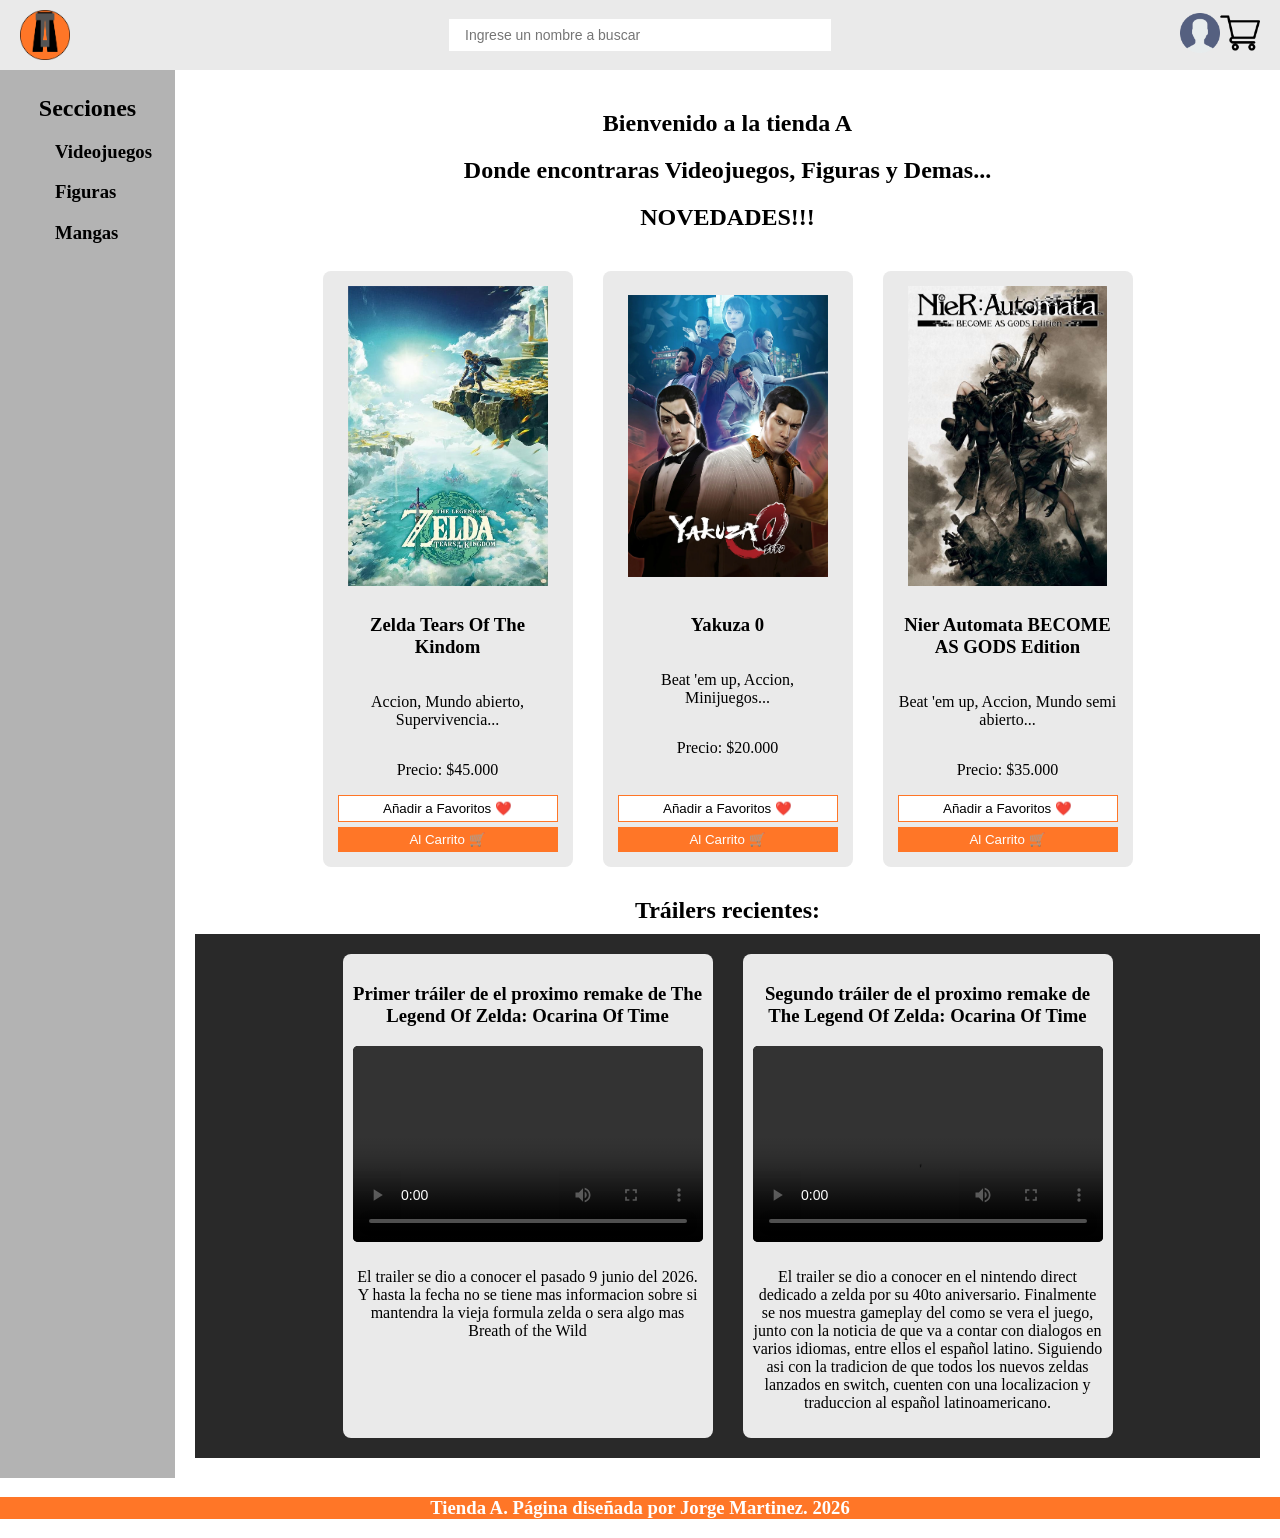
<file: index.html>
<!DOCTYPE html>
<html lang="es">
<head>
    <meta charset="UTF-8">
    <meta name="viewport" content="width=device-width, initial-scale=1.0">
    <title>Tienda A</title>
    <link rel="stylesheet" href="styles.css">
</head>
    <body>
        <header>
            <a href="index.html" class="logo"><img src="img/micelaneos/logoTa.png" alt="Logo de la tienda T A"></a>
            <input type="text" id="taskInput" placeholder="Ingrese un nombre a buscar">
            <div class="iconos-header">
                <a href="inicioSesion.html"><img src="img/micelaneos/usuario.png" alt="Registro/Sesión" class="icono"></a>
                <a href="carrito.html"><img src="img/micelaneos/carrito-de-compras.png" alt="Carrito de compras" class="icono"></a>
            </div>
        </header>

        <div class="contenedor-pagina">
            <aside class="barraLateral">
                <nav>
                    <h2>Secciones</h2>
                    <ul>
                        <a href="videojuegos.html"><h3>Videojuegos</h3></a>
                        <a href="figuras.html"><h3>Figuras</h3></a>
                        <h3>Mangas</h3>
                    </ul>
                </nav>
            </aside>
            
            <main class="centrar-body">
                <section>
                    <h1>Bienvenido a la tienda A</h1>
                    <h2>Donde encontraras Videojuegos, Figuras y Demas...</h2>
                </section>

                <section>
                    <h1>NOVEDADES!!!</h1>
                    <!--Mensaje en caso de no encontrar un producto-->
                    <h6 id="sinResultados" style="display: none;" class="mensajeSinResultados">No se encontro el producto o esta mal escrito :/</h6>
                    <div class="galeria-productos">
                        <div class="producto">
                            <img src="img/productos/61m+z+XRvZL._AC_SL1024_.jpg" alt="Producto 1" class="img-producto">
                            <h3>Zelda Tears Of The Kindom</h3>
                            <p>Accion, Mundo abierto, Supervivencia...</p>
                            <p>Precio: $45.000</p>
                            <button class="btn-favorito">Añadir a Favoritos ❤️</button>
                            <button class="btn-carrito">Al Carrito 🛒</button>
                        </div>

                        <div class="producto">
                            <img src="img/productos/some-game-covers-that-are-more-uniform-and-suited-for-gog-v0-m2heclhc2yp61.png" alt="Producto 2" class="img-producto">
                            <h3>Yakuza 0</h3>
                            <p>Beat 'em up, Accion, Minijuegos...</p>
                            <p>Precio: $20.000</p>
                            <button class="btn-favorito">Añadir a Favoritos ❤️</button>
                            <button class="btn-carrito">Al Carrito 🛒</button>
                        </div>

                        <div class="producto">
                            <img src="img/productos/3643384-nier-automata-become-as-gods-edition-xbox-one-front-cover.jpg" alt="Producto 3" class="img-producto">
                            <h3>Nier Automata BECOME AS GODS Edition
                            </h3>
                            <p>Beat 'em up, Accion, Mundo semi abierto...</p>
                            <p>Precio: $35.000</p>
                            <button class="btn-favorito">Añadir a Favoritos ❤️</button>
                            <button class="btn-carrito">Al Carrito 🛒</button>
                        </div>
                    </div>
                </section>

                <section>
                    <h2>Tráilers recientes:</h2>
                    <div class="galeria-trailers"> 
                        <article class="trailer">
                            <h3>Primer tráiler de el proximo remake de The Legend Of Zelda: Ocarina Of Time</h3>
                            <video class="video-trailer" controls>
                                <source src="video/Zelda Ocarina of time Nintendo Switch 2 - Teaser en Japones Nintendo Direct - Emanu Korok (360p, h264).mp4" type="video/mp4">
                                Si ves este mensaje, es por que tu navegador no soporta videos.
                            </video>
                            <p>El trailer se dio a conocer el pasado 9 junio del 2026. Y hasta la fecha no se tiene mas informacion sobre si mantendra la vieja formula zelda o sera algo mas Breath of the Wild</p>
                        </article>

                        <article class="trailer">
                            <h3>Segundo tráiler de el proximo remake de The Legend Of Zelda: Ocarina Of Time</h3>
                            <video class="video-trailer" controls>
                                <source src="video/Trailer ESPAÑOL LATINO ZELDA OCARINA of TIME Nintendo Switch 2 - N Deluxe (360p, h264).mp4" type="video/mp4">
                                Si ves este mensaje, es por que tu navegador no soporta videos.
                            </video>
                            <p>El trailer se dio a conocer en el nintendo direct dedicado a zelda por su 40to aniversario. 
                                Finalmente se nos muestra gameplay del como se vera el juego, junto con la noticia de que va a contar con dialogos en varios idiomas, entre ellos el español latino. 
                                Siguiendo asi con la tradicion de que todos los nuevos zeldas lanzados en switch, cuenten con una localizacion y traduccion al español latinoamericano.
                            </p>
                        </article>
                    </div>
                </section>
            </main>
        </div>

        <footer>
            <h3>Tienda A. Página diseñada por Jorge Martinez. 2026</h3>
        </footer>

        <script src="script.js"></script>
    </body>
</html>
</file>
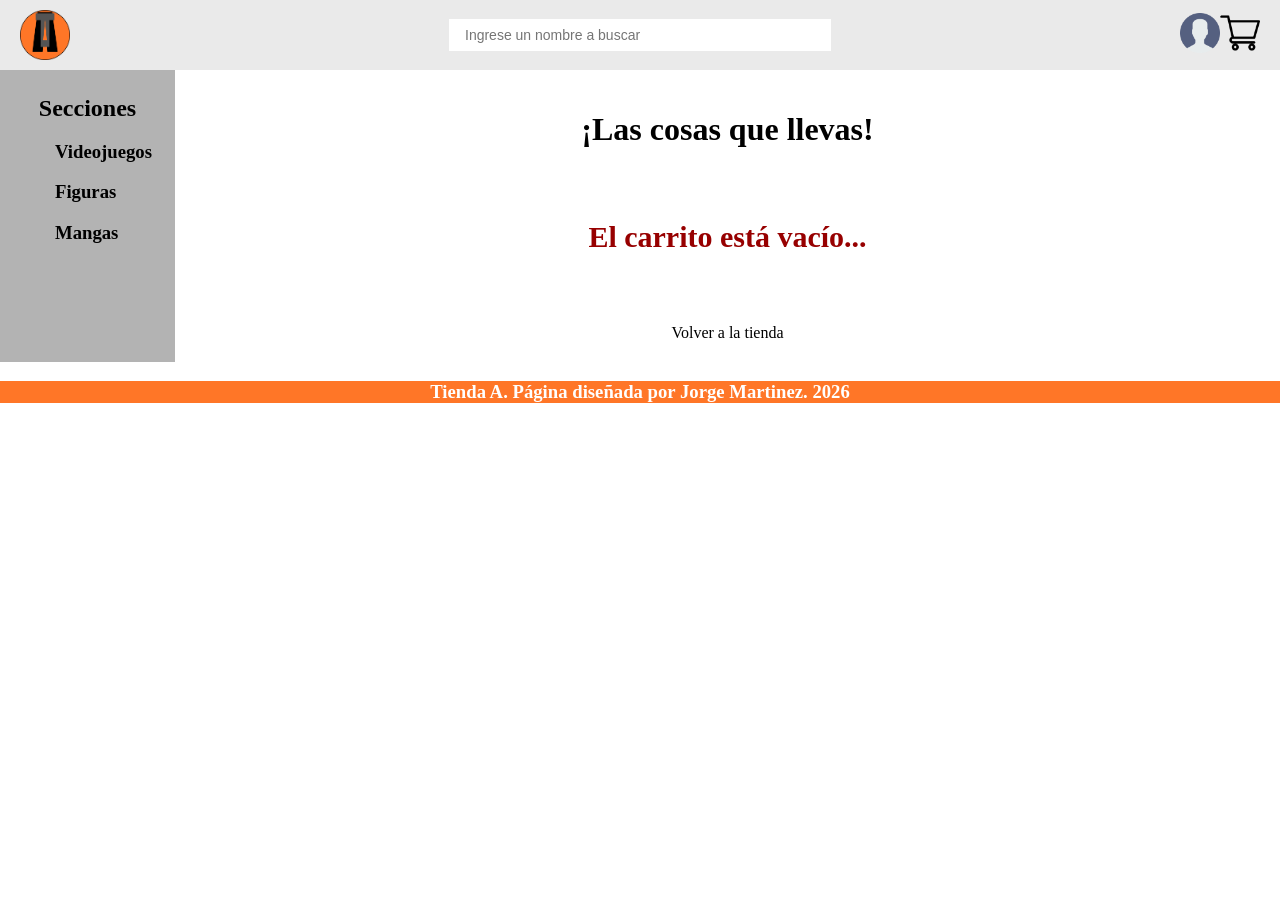
<file: carrito.html>
<!DOCTYPE html>
<html lang="es">
<head>
    <meta charset="UTF-8">
    <meta name="viewport" content="width=device-width, initial-scale=1.0">
    <title>Carrito de Compras</title>
    <link rel="stylesheet" href="styles.css">
</head>
    <body>
        <header>
            <a href="index.html" class="logo"><img src="img/micelaneos/logoTa.png" alt="Logo de la tienda T A"></a>
            <input type="text" id="taskInput" placeholder="Ingrese un nombre a buscar">
            <div class="iconos-header">
                <a href="inicioSesion.html"><img src="img/micelaneos/usuario.png" alt="Registro/Sesión" class="icono"></a>
                <a href="carrito.html"><img src="img/micelaneos/carrito-de-compras.png" alt="Carrito de compras" class="icono"></a>
            </div>
        </header>

        <div class="contenedor-pagina">
            <aside class="barraLateral">
                <nav>
                    <h2>Secciones</h2>
                    <ul>
                        <a href="videojuegos.html"><h3>Videojuegos</h3></a>
                        <a href="figuras.html"><h3>Figuras</h3></a>
                        <h3>Mangas</h3>
                    </ul>
                </nav>
            </aside>

            <main class="centrar-body">
                <h1>¡Las cosas que llevas!</h1>

                <section id="galeria-carrito"></section>

                <div style="text-align: center; margin-top: 20px;">
                    <a href="index.html">Volver a la tienda</a>
                </div>
            </main>
        </div>

        <footer>
            <h3>Tienda A. Página diseñada por Jorge Martinez. 2026</h3>
        </footer>

        <script src="script.js"></script>
    </body>
</html>
</file>
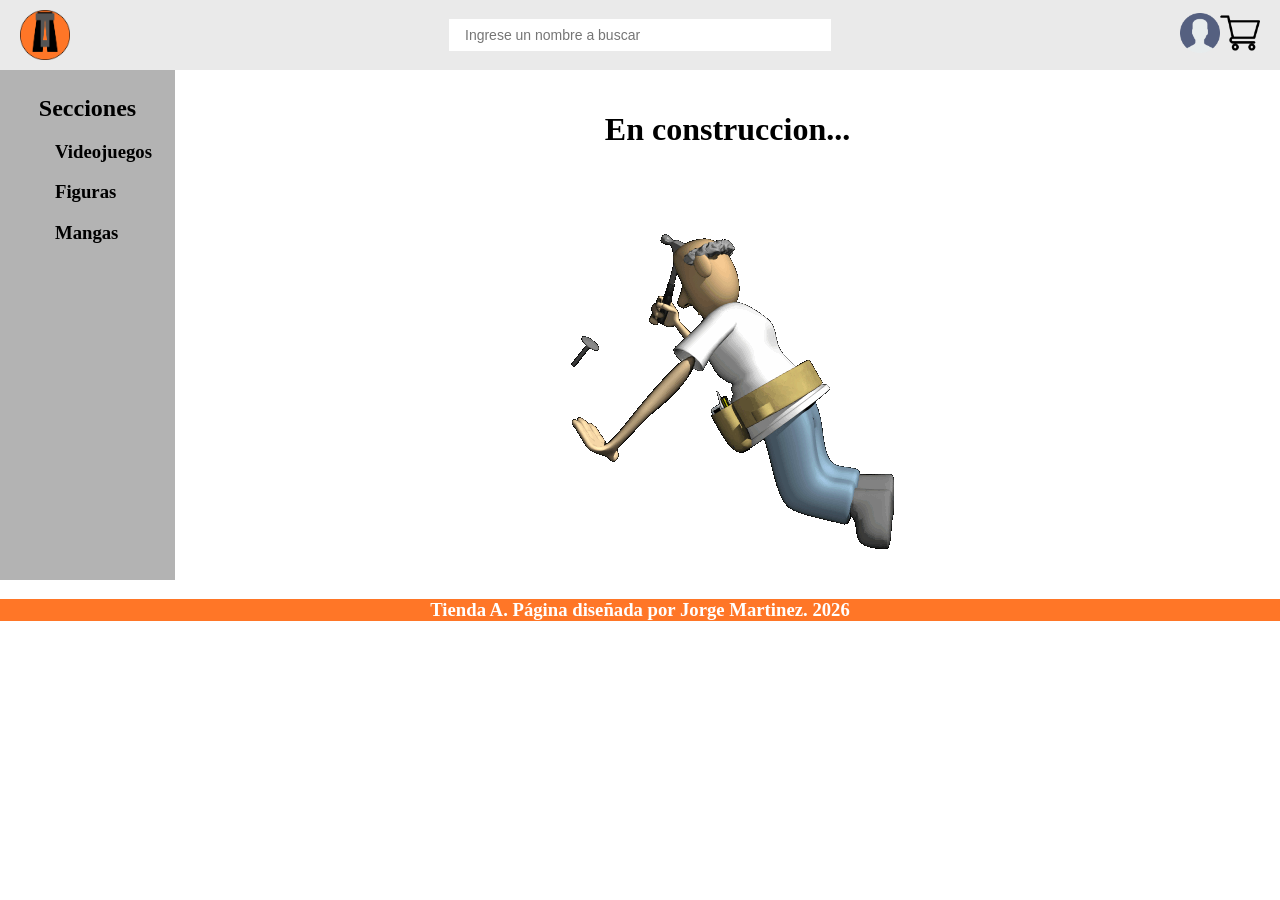
<file: figuras.html>
<!DOCTYPE html>
<html lang="es">
<head>
    <meta charset="UTF-8">
    <meta name="viewport" content="width=device-width, initial-scale=1.0">
    <title>Seccion Figuras</title>
    <link rel="stylesheet" href="styles.css">
</head>
    <body>
        <header>
            <a href="index.html" class="logo"><img src="img/micelaneos/logoTa.png" alt="Logo de la tienda T A"></a>
            <input type="text" id="taskInput" placeholder="Ingrese un nombre a buscar">
            <div class="iconos-header">
                <a href="registro.html"><img src="img/micelaneos/usuario.png" alt="Registro/Sesión" class="icono"></a>
                <a href="carrito.html"><img src="img/micelaneos/carrito-de-compras.png" alt="Carrito de compras" class="icono"></a>
            </div>
        </header>
        
        <div class="contenedor-pagina">
            <aside class="barraLateral">
                <nav>
                    <h2>Secciones</h2>
                    <ul>
                        <a href="videojuegos.html"><h3>Videojuegos</h3></a>
                        <a href="figuras.html"><h3>Figuras</h3></a>
                        <h3>Mangas</h3>
                    </ul>
                </nav>
            </aside>

            <main class="centrar-body">
                <H1>En construccion...</H1>
                <div class="centrar"><img src="img/micelaneos/64d2d3d66c0b39cbf49116437ddc5e6f.gif"></div>
            </main>

        </div>

        <footer>
            <h3>Tienda A. Página diseñada por Jorge Martinez. 2026</h3>
        </footer>

        <script src="script.js"></script>
        </div>
    </body>
</html>
</file>
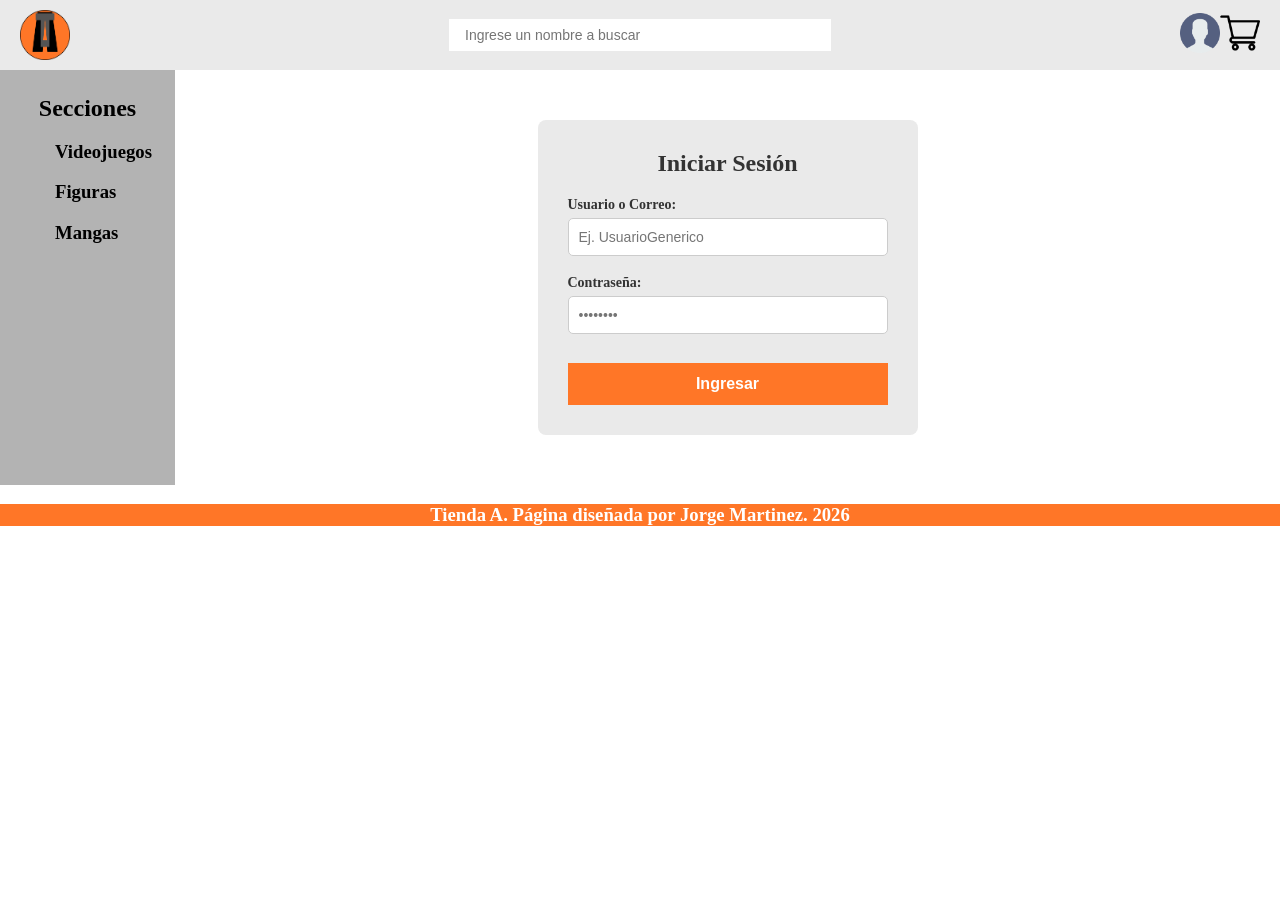
<file: inicioSesion.html>
<!DOCTYPE html>
<html lang="es">
<head>
    <meta charset="UTF-8">
    <meta name="viewport" content="width=device-width, initial-scale=1.0">
    <title>Inicio/Registro session</title>
    <link rel="stylesheet" href="styles.css">
</head>
    <body>
        <header>
            <a href="index.html" class="logo"><img src="img/micelaneos/logoTa.png" alt="Logo de la tienda T A"></a>
            <input type="text" id="taskInput" placeholder="Ingrese un nombre a buscar">
            <div class="iconos-header">
                <a href="inicioSesion.html"><img src="img/micelaneos/usuario.png" alt="Registro/Sesión" class="icono"></a>
                <a href="carrito.html"><img src="img/micelaneos/carrito-de-compras.png" alt="Carrito de compras" class="icono"></a>
            </div>
        </header>

        <div class="contenedor-pagina">
            <aside class="barraLateral">
                <nav>
                    <h2>Secciones</h2>
                    <ul>
                        <a href="videojuegos.html"><h3>Videojuegos</h3></a>
                        <a href="figuras.html"><h3>Figuras</h3></a>
                        <h3>Mangas</h3>
                    </ul>
                </nav>
            </aside>

        <main class="centrar-body">
            <div class="contenedor-formulario">
                <h2>Iniciar Sesión</h2>
                <form id="formLogin">
                    <div class="campo-form">
                        <label for="inputUsuario">Usuario o Correo:</label>
                        <input type="text" id="inputUsuario" placeholder="Ej. UsuarioGenerico">
                        <span id="errorUsuario" class="error-campo"></span>
                    </div>

                    <div class="campo-form">
                        <label for="inputPassword">Contraseña:</label>
                        <input type="password" id="inputPassword" placeholder="••••••••">
                        <span id="errorPassword" class="error-campo"></span>
                    </div>

                    <button type="submit" class="btn-submit">Ingresar</button>
                </form>
            </div>
        </main>
        </div>

        <footer>
            <h3>Tienda A. Página diseñada por Jorge Martinez. 2026</h3>
        </footer>

        <script src="script.js"></script>
    </body>
</html>
</file>
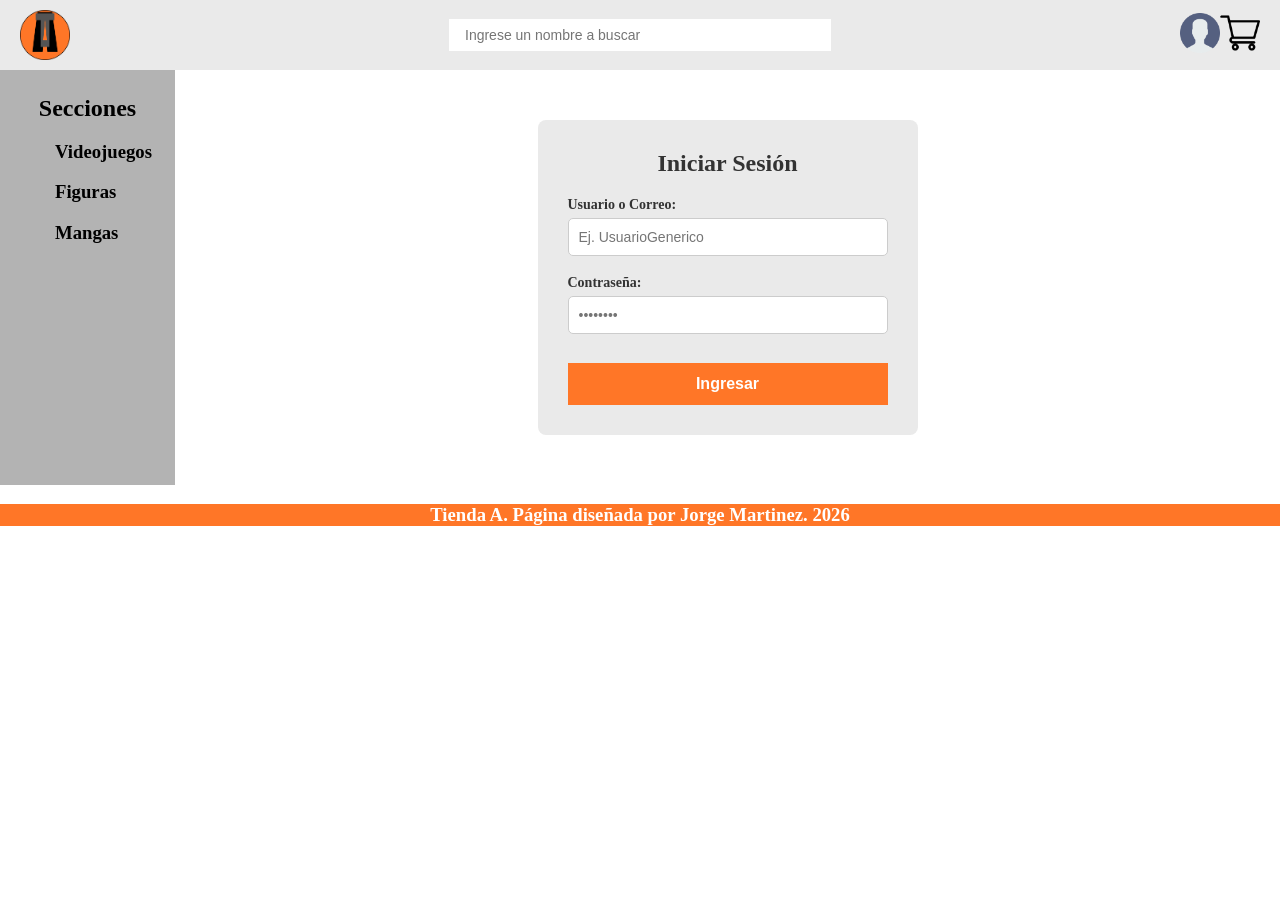
<file: perfil.html>
<!DOCTYPE html>
<html lang="es">
<head>
    <meta charset="UTF-8">
    <meta name="viewport" content="width=device-width, initial-scale=1.0">
    <title>Mi Perfil</title>
    <link rel="stylesheet" href="styles.css">
</head>
    <body>
        <header>
            <a href="index.html" class="logo"><img src="img/micelaneos/logoTa.png" alt="Logo de la tienda T A"></a>
            <input type="text" id="taskInput" placeholder="Ingrese un nombre a buscar">
            <div class="iconos-header">
                <a href="inicioSesion.html"><img src="img/micelaneos/usuario.png" alt="Registro/Sesión" class="icono"></a>
                <a href="carrito.html"><img src="img/micelaneos/carrito-de-compras.png" alt="Carrito de compras" class="icono"></a>
            </div>
        </header>

        <div class="contenedor-pagina">
            <aside class="barraLateral">
                <nav>
                    <h2>Secciones</h2>
                    <ul>
                        <a href="videojuegos.html"><h3>Videojuegos</h3></a>
                        <a href="figuras.html"><h3>Figuras</h3></a>
                        <h3>Mangas</h3>
                    </ul>
                </nav>
            </aside>

            <main class="centrar-body">
                <h1>Perfil de Usuario</h1>
                
                <div id="info-usuario" class="perfil-card"> </div>

                <h2>Tus Favoritos ❤️</h2>

                <section id="galeria-favoritos"></section>
            </main>
        </div>

        <footer>
            <h3>Tienda A. Página diseñada por Jorge Martinez. 2026</h3>
        </footer>

        <script src="script.js"></script>
    </body>
</html>
</file>
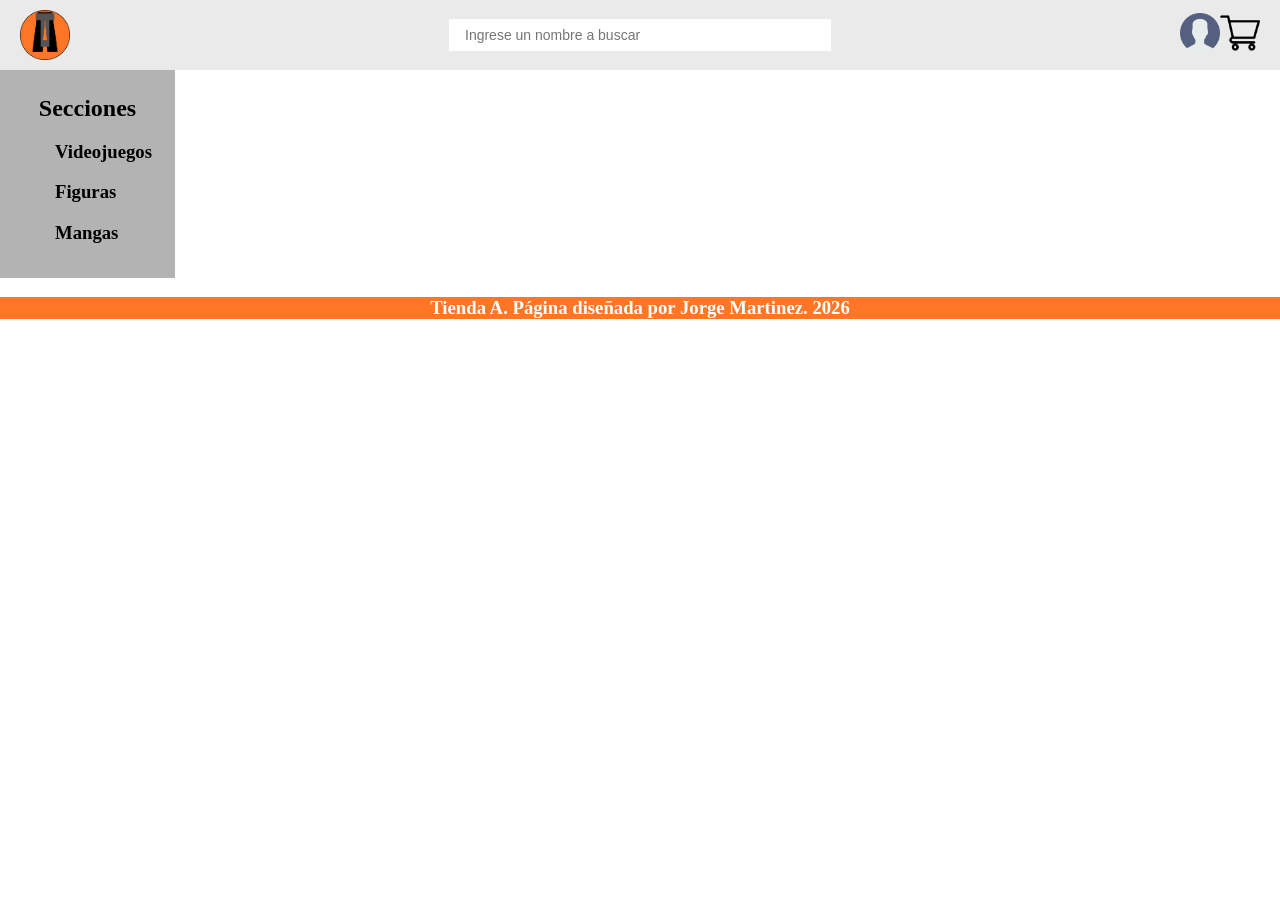
<file: registro.html>
<!DOCTYPE html>
<html lang="es">
<head>
    <meta charset="UTF-8">
    <meta name="viewport" content="width=device-width, initial-scale=1.0">
    <title>Inicio/Registro session</title>
    <link rel="stylesheet" href="styles.css">
</head>
    <body>
        <header>
            <a href="index.html" class="logo"><img src="img/micelaneos/logoTa.png" alt="Logo de la tienda T A"></a>
            <input type="text" id="taskInput" placeholder="Ingrese un nombre a buscar">
            <div class="iconos-header">
                <a href="registro.html"><img src="img/micelaneos/usuario.png" alt="Registro/Sesión" class="icono"></a>
                <a href="carrito.html"><img src="img/micelaneos/carrito-de-compras.png" alt="Carrito de compras" class="icono"></a>
            </div>
        </header>

        <div class="contenedor-pagina">
            <aside class="barraLateral">
                <nav>
                    <h2>Secciones</h2>
                    <ul>
                        <a href="videojuegos.html"><h3>Videojuegos</h3></a>
                        <a href="figuras.html"><h3>Figuras</h3></a>
                        <h3>Mangas</h3>
                    </ul>
                </nav>
            </aside>

            <main class="centrar-body">

            </main>
        </div>

        <footer>
            <h3>Tienda A. Página diseñada por Jorge Martinez. 2026</h3>
        </footer>
    </body>
</html>
</file>
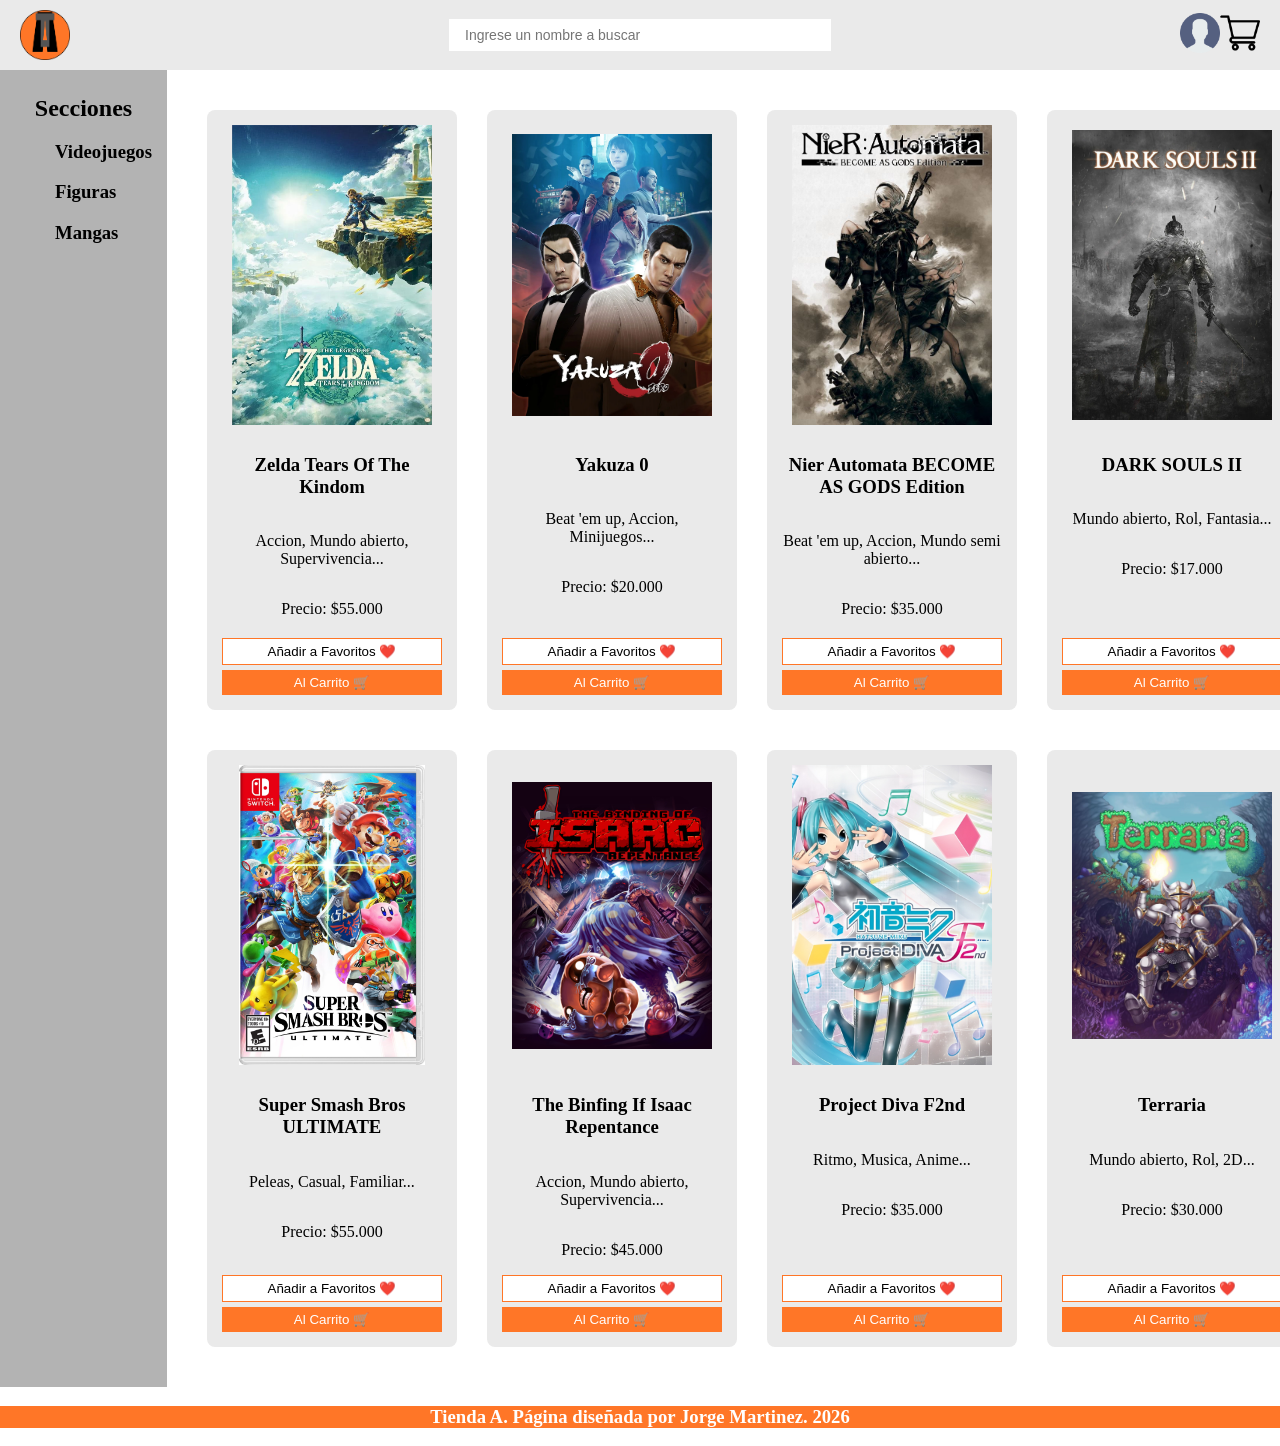
<file: videojuegos.html>
<!DOCTYPE html>
<html lang="en">
<head>
    <meta charset="UTF-8">
    <meta name="viewport" content="width=device-width, initial-scale=1.0">
    <title>Seccion Videojuegos</title>
    <link rel="stylesheet" href="styles.css">
</head>
    <body>
        <header>
            <a href="index.html" class="logo"><img src="img/micelaneos/logoTa.png" alt="Logo de la tienda T A"></a>
            <input type="text" id="taskInput" placeholder="Ingrese un nombre a buscar">
            <div class="iconos-header">
                <a href="inicioSesion.html"><img src="img/micelaneos/usuario.png" alt="Registro/Sesión" class="icono"></a>
                <a href="carrito.html"><img src="img/micelaneos/carrito-de-compras.png" alt="Carrito de compras" class="icono"></a>
            </div>
        </header>

        <div class="contenedor-pagina">
            <aside class="barraLateral">
                <nav>
                    <h2>Secciones</h2>
                    <ul>
                        <a href="videojuegos.html"><h3>Videojuegos</h3></a>
                        <a href="figuras.html"><h3>Figuras</h3></a>
                        <h3>Mangas</h3>
                    </ul>
                </nav>
            </aside>

            <main class="centrar-body">
                <h6 id="sinResultados" style="display: none;" class="mensajeSinResultados">No se encontro el producto o esta mal escrito :/</h6>
                    <div class="galeria-productos">
                        <div class="producto">
                            <img src="img/productos/61m+z+XRvZL._AC_SL1024_.jpg" alt="Producto 1" class="img-producto">
                            <h3>Zelda Tears Of The Kindom</h3>
                            <p>Accion, Mundo abierto, Supervivencia...</p>
                            <p>Precio: $55.000</p>
                            <button class="btn-favorito">Añadir a Favoritos ❤️</button>
                            <button class="btn-carrito">Al Carrito 🛒</button>
                        </div>

                        <div class="producto">
                            <img src="img/productos/some-game-covers-that-are-more-uniform-and-suited-for-gog-v0-m2heclhc2yp61.png" alt="Producto 2" class="img-producto">
                            <h3>Yakuza 0</h3>
                            <p>Beat 'em up, Accion, Minijuegos...</p>
                            <p>Precio: $20.000</p>
                            <button class="btn-favorito">Añadir a Favoritos ❤️</button>
                            <button class="btn-carrito">Al Carrito 🛒</button>
                        </div>

                        <div class="producto">
                            <img src="img/productos/3643384-nier-automata-become-as-gods-edition-xbox-one-front-cover.jpg" alt="Producto 3" class="img-producto">
                            <h3>Nier Automata BECOME AS GODS Edition</h3>
                            <p>Beat 'em up, Accion, Mundo semi abierto...</p>
                            <p>Precio: $35.000</p>
                            <button class="btn-favorito">Añadir a Favoritos ❤️</button>
                            <button class="btn-carrito">Al Carrito 🛒</button>
                        </div>

                            <div class="producto">
                            <img src="img/productos/Dark_Souls_II_Portada.png" alt="Producto 4" class="img-producto">
                            <h3>DARK SOULS II</h3>
                            <p>Mundo abierto, Rol, Fantasia...</p>
                            <p>Precio: $17.000</p>
                            <button class="btn-favorito">Añadir a Favoritos ❤️</button>
                            <button class="btn-carrito">Al Carrito 🛒</button>
                        </div>

                        <div class="producto">
                            <img src="img/productos/apps.57631.14450402656169785.1e9e7850-22de-4d8b-bd23-582a4fdeb65c.jpg" alt="Producto 5" class="img-producto">
                            <h3>MARVEL vs CAPCOM FIGTHING COLLECTION</h3>
                            <p>Arcade, Peleas, Superheroes...</p>
                            <p>Precio: $40.000</p>
                            <button class="btn-favorito">Añadir a Favoritos ❤️</button>
                            <button class="btn-carrito">Al Carrito 🛒</button>
                        </div>
                    </div>

                    <div class="galeria-productos">
                        <div class="producto">
                            <img src="img/productos/Super-Smash-Bros-Ultimate-Nintendo-Switch_f2d7ec71-305f-4b11-9d97-58c950dc2728_2.81da317030f7863ced32fb856e0044f5.jpeg" alt="Producto 6" class="img-producto">
                            <h3>Super Smash Bros ULTIMATE</h3>
                            <p>Peleas, Casual, Familiar...</p>
                            <p>Precio: $55.000</p>
                            <button class="btn-favorito">Añadir a Favoritos ❤️</button>
                            <button class="btn-carrito">Al Carrito 🛒</button>
                        </div>

                        <div class="producto">
                            <img src="img/productos/EGS_TheBindingofIsaacRepentance_NicalisIncEdmundMcmillen_S2-1200x1600-eb480826546ffb2ed1560ceec262b615.jpg" alt="Producto 7" class="img-producto">
                            <h3>The Binfing If Isaac Repentance</h3>
                            <p>Accion, Mundo abierto, Supervivencia...</p>
                            <p>Precio: $45.000</p>
                            <button class="btn-favorito">Añadir a Favoritos ❤️</button>
                            <button class="btn-carrito">Al Carrito 🛒</button>
                        </div>

                        <div class="producto">
                            <img src="img/productos/MV5BZjk2NGJkMTgtNzc5My00MjhlLTliOTQtMjViZjQyYmI2Zjg1XkEyXkFqcGc@._V1_.jpg" alt="Producto 8" class="img-producto">
                            <h3>Project Diva F2nd</h3>
                            <p>Ritmo, Musica, Anime...</p>
                            <p>Precio: $35.000</p>
                            <button class="btn-favorito">Añadir a Favoritos ❤️</button>
                            <button class="btn-carrito">Al Carrito 🛒</button>
                        </div>

                        <div class="producto">
                            <img src="img/productos/MV5BZWJkZWNkZDgtOTMzMS00NjlhLTk5MTEtZWFiMTQ0MzE4MzAyXkEyXkFqcGc@._V1_FMjpg_UX1000_.jpg" alt="Producto 9" class="img-producto">
                            <h3>Terraria</h3>
                            <p>Mundo abierto, Rol, 2D...</p>
                            <p>Precio: $30.000</p>
                            <button class="btn-favorito">Añadir a Favoritos ❤️</button>
                            <button class="btn-carrito">Al Carrito 🛒</button>
                        </div>

                        <div class="producto">
                            <img src="img/productos/MV5BZWY3ZjRiNTctYzU2My00NDIwLWI3NTAtNmUwZDBlZjlhYjI4XkEyXkFqcGc@._V1_FMjpg_UX1000_.jpg" alt="Producto 10" class="img-producto">
                            <h3>Resident Evil 4 OG</h3>
                            <p>Disparos, Accion, Terror...</p>
                            <p>Precio: $20.000</p>
                            <button class="btn-favorito">Añadir a Favoritos ❤️</button>
                            <button class="btn-carrito">Al Carrito 🛒</button>
                        </div>
                    </div>
            </main>
        </div>

        <footer>
            <h3>Tienda A. Página diseñada por Jorge Martinez. 2026</h3>
        </footer>

        <script src="script.js"></script>
    </body>
</html>
</file>
<file: styles.css>
h1{
    text-align: center;
}

h2{
    text-align: center;
    font-size: 24px;
    margin: 10px;
}

p{
    text-align: center;
}

h6{
    font-size: 15px;
    color: rgb(151, 0, 0);
}

a{
    text-decoration: none;
    color: black;
}

header{
    align-items: center;
    display: flex;
    background-color: #eaeaea;
    justify-content: space-between;
    padding: 10px 20px;
}

body{
    margin: 0px;
    padding: 0px;
}

footer{
    background-color: rgb(255, 118, 39);
    color: white;
    padding: 20;
    text-align: center;
}

.centrar{
    display: flex;
    justify-content: center;
}

.centrar-body{
    flex-grow: 1;
    padding: 20px;
}

.contenedor-pagina{
    display: flex;
}

.barraLateral{
    width: 175px;
    background-color: #b3b3b3;
    padding: 15px;
    box-sizing: border-box;
}

/*se borro el input para evitar errores de compatibilidad a futuro*/
#taskInput {
    width: 100%;
    max-width: 350px;
    padding: 8px 16px;
    border: 1px;
    font-size: 14px;
    outline: none;
    background-color: white;
}

.mensajeSinResultados {
    text-align: center;
    font-size: 30px;
    margin: 30px 0;
    font-weight: bold;
}

.iconos-header {
    flex: 1;
    display: flex;
    justify-content: flex-end;
}

.icono {
    width: 40px;
    height: 40px;
    border-radius: 5px;
}

.logo{
    flex: 1;
    align-items: Right;
    text-decoration: none; /*evita la linea de los links*/
}

.logo img{
    height: 50px;
    width: auto;
    display: block;
}
/*atributos para los productos*/
.galeria-productos { /*contenedor de productos*/
    display: flex;
    justify-content: center; 
    gap: 30px; 
    padding: 20px;
}

.producto {
    background-color: #eaeaea;
    padding: 15px;
    text-align: center;
    width: 220px;
    border-radius: 8px;
    display: flex;
    flex-direction: column;
}

.img-producto {
    width: 200px;
    height: 300px;
    object-fit: contain; 
    margin-bottom: 10px;
    align-self: center;
}

.btn-favorito {
    background-color: white;
    border: 1px solid rgb(255, 118, 39); 
    padding: 5px 10px;
    cursor: pointer;
    margin-bottom: 5px;
    width: 100%;
    margin-top: auto;
}

.btn-carrito {
    background-color: rgb(255, 118, 39); 
    color: white;
    border: none;
    padding: 5px 10px;
    cursor: pointer;
    width: 100%;
    margin-top: bottom;
}
/*atributos para article y video*/
.galeria-trailers {
    background-color: #292929;
    display: flex;
    justify-content: center;
    gap: 30px;
    padding: 20px;
    flex-wrap: wrap;
}

.trailer {
    background-color: #eaeaea; 
    padding: 10px;
    text-align: center;
    width: 350px;
    border-radius: 8px;
    display: flex;
    flex-direction: column;
}

.video-trailer {
    width: 100%;
    aspect-ratio: 16 / 9;
    background-color: black;
    border-radius: 5px;
    margin-bottom: 10px;
}

/*atributos para la pagina del carrito*/
#galeria-carrito {
    display: flex;
    flex-wrap: wrap;
    justify-content: center;
    gap: 25px;
    padding: 20px 0;
}

.producto-carrito {
    background-color: #eaeaea;
    width: 210px;
    height: 340px;
    padding: 15px;
    border-radius: 8px;
    text-align: center;
    display: flex;
    flex-direction: column;
    justify-content: space-between;
    box-sizing: border-box;
}

.img-producto-carrito {
    width: 100%;
    height: 160px;
    object-fit: contain;
    margin-bottom: 10px;
}

.info-producto-carrito h3 {
    font-size: 15px;
    margin: 5px 0;
}

.info-producto-carrito p {
    font-size: 14px;
    font-weight: bold;
    color: #333;
    margin: 5px 0;
}

.btn-eliminar {
    background-color: rgb(255, 118, 39);
    color: white;
    border: none;
    padding: 8px 10px;
    cursor: pointer;
    width: 100%;
}
/*atributos para el registro*/
.contenedor-formulario {
    background-color: #eaeaea;
    max-width: 380px;
    margin: 30px auto;
    padding: 30px;
    border-radius: 8px;
    box-sizing: border-box;
}

.contenedor-formulario h2 {
    margin-top: 0;
    margin-bottom: 20px;
    color: #333;
}

.campo-form {
    display: flex;
    flex-direction: column;
    text-align: left;
    margin-bottom: 15px;
}

.campo-form label {
    font-size: 14px;
    font-weight: bold;
    margin-bottom: 5px;
    color: #333;
}

.campo-form input {
    padding: 10px;
    border: 1px solid #ccc;
    border-radius: 5px;
    font-size: 14px;
    outline: none;
}

.campo-form input:focus {
    border-color: rgb(255, 118, 39);
}

.btn-submit {
    background-color: rgb(255, 118, 39);
    color: white;
    border: none;
    padding: 12px;
    width: 100%;
    font-size: 16px;
    font-weight: bold;
    cursor: pointer;
    margin-top: 10px;
}

.mensaje-error {
    color: rgb(180, 0, 0);
    font-size: 14px;
    font-weight: bold;
    text-align: center;
    margin: 5px 0 15px 0;
    min-height: 18px;
}

.error-campo {
    color: red;
    font-size: 13px;
    margin-top: 4px;
    text-align: left;
    display: block;
}

.error-general {
    text-align: center;
    margin-bottom: 10px;
    font-weight: bold;
}
/*atributos para el perfil*/
.perfil-card {
    background-color: #eaeaea;
    max-width: 400px;
    margin: 0 auto 30px auto;
    padding: 20px;
    border-radius: 8px;
    text-align: center;
}

.img-perfil {
    width: 90px;
    height: 90px;
    border-radius: 50%;
    object-fit: cover;
    margin-bottom: 10px;
    border: 2px solid rgb(255, 118, 39);
}

.btn-logout {
    background-color: #333;
    color: white;
    border: none;
    padding: 8px 15px;
    border-radius: 5px;
    cursor: pointer;
    margin-top: 15px;
    font-weight: bold;
    transition: background-color 0.2s ease;
}

.btn-logout:hover {
    background-color: #555;
}

#galeria-favoritos {
    display: flex;
    flex-wrap: wrap;
    justify-content: center;
    gap: 25px;
    padding: 20px 0;
}
</file>
